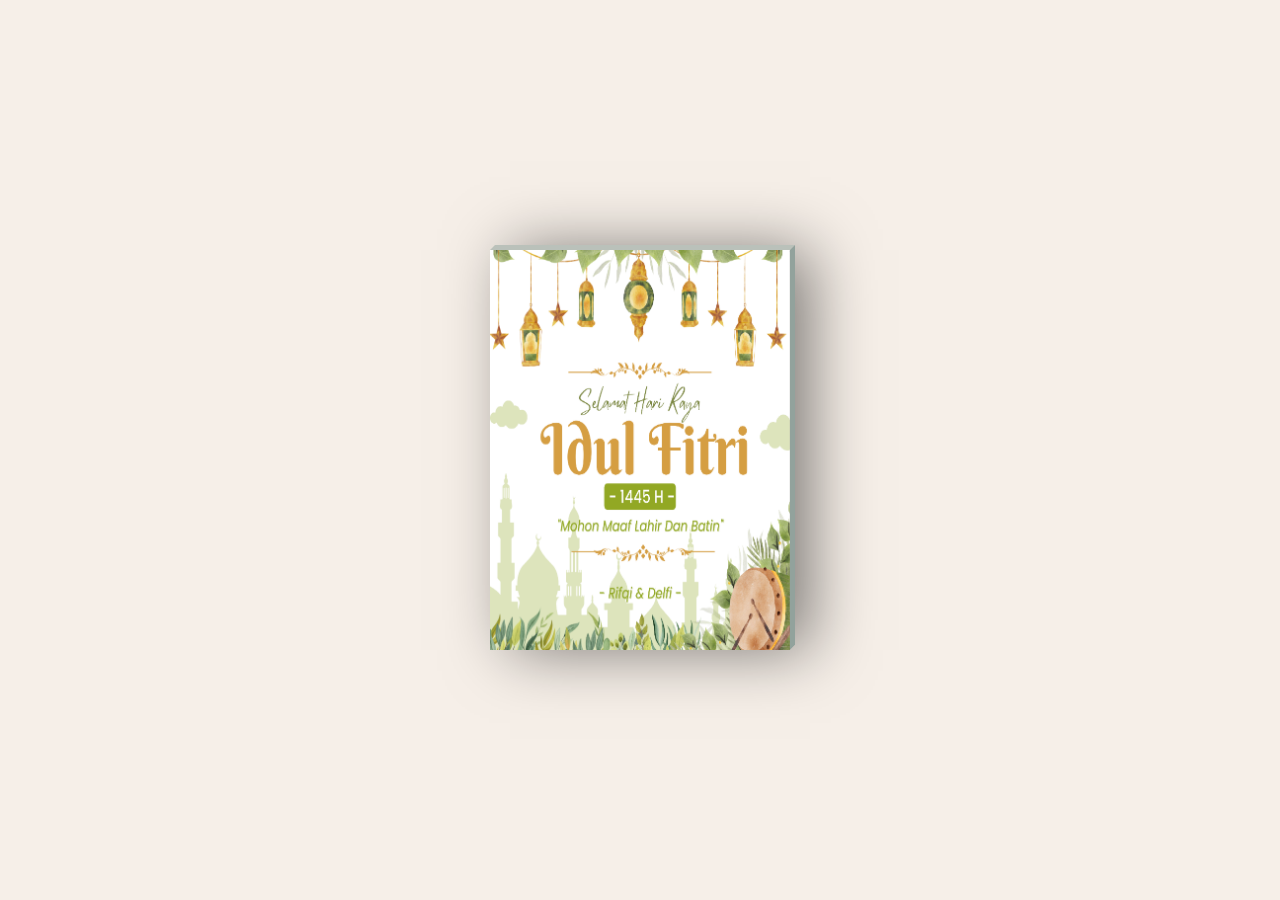
<file: rifqidelfi.html>
<!DOCTYPE html>
<html>
<head>
	<meta charset="utf-8">
	<meta name="viewport" content="width=device-width, initial-scale=1">
	<title>Selamat Hari Raya Idul Fitri</title>
	<link rel="stylesheet" type="text/css" href="flower.css">
</head>
<body>
	<div class="card">
		<div class="imgBox">
			<Sediv class="bark"></Sediv>
			<img src="img/IMG_20240410_054410_243.jpg" width="100%" height="100%">
		</div>
		<div class="details">
			<center><h3 class="color2" center>Selamat Hari Raya</h3> <!-- Tulis judul di sini -->
			<h3 class="color2" center>Idul Fitri 1445 H</h3></center> <!-- Tulis sub-judul di sini -->
			<h4 class="color1">-- تَقَبَّلَ اللَّهُ مِنَّا وَمِنْكُمْ وَ تَقَبَّلْ ياَ كَرِيْمُ   --</h4> <!-- Tulis bait awal di sini -->
			<h4>Taqabbalallahu Minna Wa Minkum</h4>
			<h4>Semoga Allah SWT menerima amal</h4>
			<h4>ibadah kita, memaafkan kesalahan kita,</h4>
			<h4>dan menjadikan kita sebagai hamba- </h4>
			<h4>hambaNya yang kembali ke fitrah.</h4>
			<h4 class="color1">-- Stay safe and healthy --</h4>
      <!-- Tulis bait akhir di sini -->
		
			<h4 class="text-right color2">♥ Rifqi dan Delfi ♥</h4>
		</div> <!-- Tulis nama kamu di sini -->
	</div>
</body>
</html>
</file>
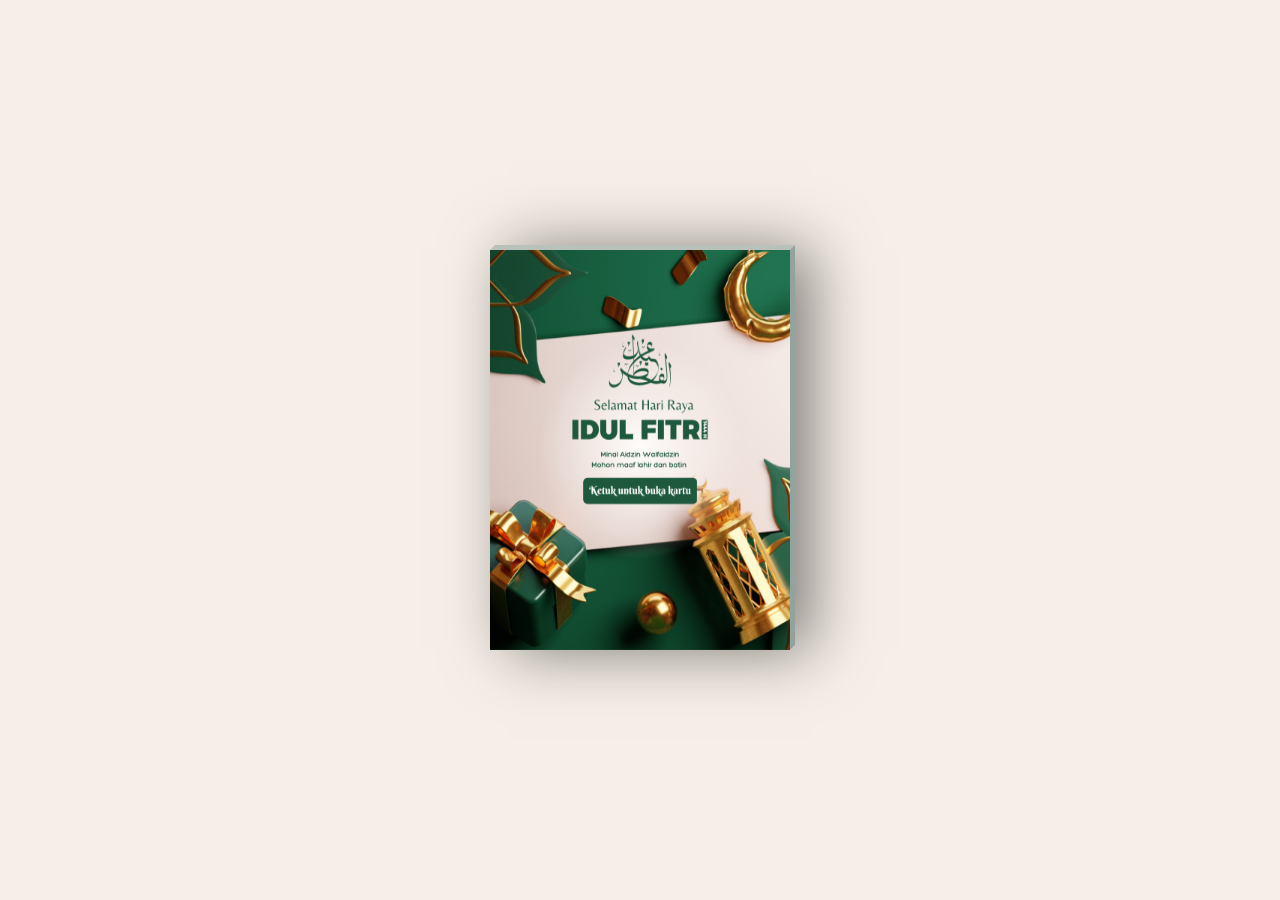
<file: sobrikeluarga.html>
<!DOCTYPE html>
<html>
<head>
	<meta charset="utf-8">
	<meta name="viewport" content="width=device-width, initial-scale=1">
	<title>Selamat Hari Raya Idul Fitri</title>
	<link rel="stylesheet" type="text/css" href="flower.css">
</head>
<body>
	<div class="card">
		<div class="imgBox">
			<Sediv class="bark"></Sediv>
			<img src="img/coversobrikeluarga.png" width="100%" height="100%">
		</div>
		<div class="details">
			<center><h3 class="color2">Selamat Hari Raya</h3> <!-- Tulis judul di sini -->
			<h3 class="color2">Idul Fitri 1444 H</h3></center><!-- Tulis sub-judul di sini -->
			<h4 class="color1">-- تَقَبَّلَ اللَّهُ مِنَّا وَمِنْكُمْ وَ تَقَبَّلْ ياَ كَرِيْمُ   --</h4> <!-- Tulis bait awal di sini -->
			<h4>Taqabbalallahu Minna Wa Minkum</h4>
			<h4>Semoga segala salah dan khilaf dapat</h4>
			<h4>dimaafkan. Minal aidin walfaizin,</h4>
			<h4>Mohon maaf lahir dan batin</h4>
      <!-- Tulis bait akhir di sini -->
		
			<h4 class="text-right color2">♥ Sobri & keluarga ♥</h4>
		</div> <!-- Tulis nama kamu di sini -->
	</div>
</body>
</html>
</file>
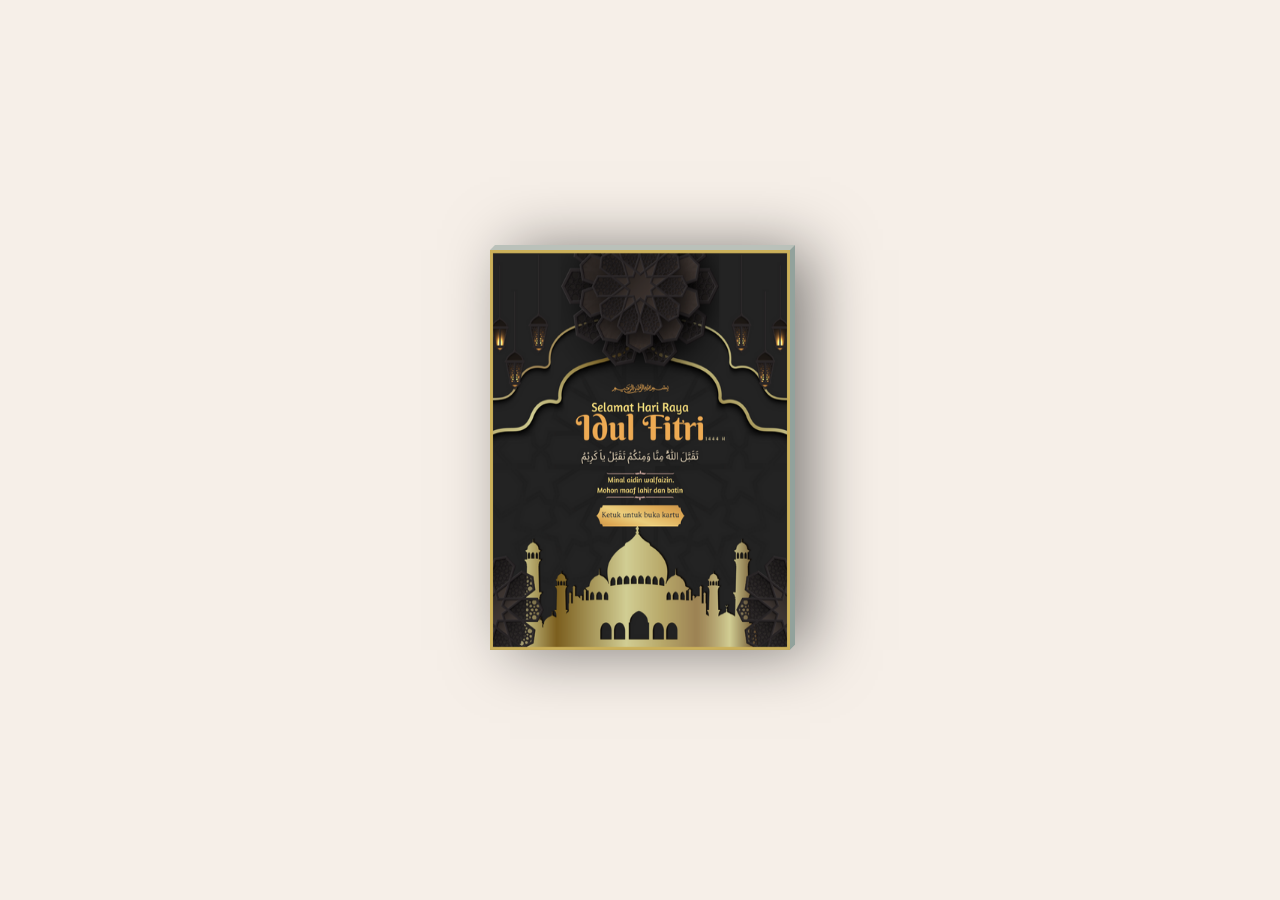
<file: suwandikeluarga.html>
<!DOCTYPE html>
<html>
<head>
	<meta charset="utf-8">
	<meta name="viewport" content="width=device-width, initial-scale=1">
	<title>Selamat Hari Raya Idul Fitri</title>
	<link rel="stylesheet" type="text/css" href="flower.css">
</head>
<body>
	<div class="card">
		<div class="imgBox">
			<Sediv class="bark"></Sediv>
			<img src="img/coversuwandikeluarga.png" width="100%" height="100%">
		</div>
		<div class="details">
			<center><h3 class="color2" center>Selamat Hari Raya</h3> <!-- Tulis judul di sini -->
			<h3 class="color2" center>Idul Fitri 1444 H</h3></center> <!-- Tulis sub-judul di sini -->
			<h4 class="color1">-- تَقَبَّلَ اللَّهُ مِنَّا وَمِنْكُمْ وَ تَقَبَّلْ ياَ كَرِيْمُ   --</h4> <!-- Tulis bait awal di sini -->
			<h4>Taqabbalallahu Minna Wa Minkum</h4>
			<h4>Semoga Allah SWT menerima amal</h4>
			<h4>ibadah kita, memaafkan kesalahan kita,</h4>
			<h4>dan menjadikan kita sebagai hamba- </h4>
			<h4>hambaNya yang kembali ke fitrah.</h4>
			<h4 class="color1">-- Stay safe and healthy --</h4>
      <!-- Tulis bait akhir di sini -->
		
			<h4 class="text-right color2">♥ Suwandi & keluarga ♥</h4>
		</div> <!-- Tulis nama kamu di sini -->
	</div>
</body>
</html>
</file>
<file: flower.css>
@import url('https://fonts.googleapis.com/css?family=Amaranth');
@import url('https://fonts.googleapis.com/css?family=Berkshire+Swash');

body {

  background: #F6EFE8 ; /*CAPE HONEY*/
  margin: 0px;
  padding: 0px;
}

::selection {
  background: transparent;
}

h4 {
  font-size: 15px;
  line-height: 5px;
  font-family: 'Amaranth', cursive !important;
}





h3 {
  font-size: 26px;
  line-height: 1px;
  font-family: 'Berkshire Swash', cursive !important;
}

.color1{color:#EEAB54}/*MOUNTAIN MEADOW*/
.color2{color:#5B3A27/*TALL POPPY*/}
.color3{color:#013243/*SHERPA BLUE*/}


.card {
  color: #013243; /*SHERPA BLUE*/
  position: absolute;
  top: 50%;
  left: 50%;
  width: 300px;
  height: 400px;
  background: #e0e1dc;
  transform-style: preserve-3d;
  transform: translate(-50%,-50%) perspective(2000px);
  box-shadow: inset 300px 0 50px rgba(0,0,0,.5), 20px 0 60px rgba(0,0,0,.5);
  transition: 2s;
}

.card:hover {
  transform: translate(-50%,-50%) perspective(2000px) rotate(15deg) scale(1.2);
  box-shadow: inset 20px 0 50px rgba(0,0,0,.5), 0 10px 100px rgba(0,0,0,.5);
}

.card:before {
  content:'';
  position: absolute;
  top: -5px;
  left: 0;
  width: 100%;
  height: 5px;
  background: #BAC1BA;
  transform-origin: bottom;
  transform: skewX(-45deg);
}

.card:after {
  content: '';
  position: absolute;
  top: 0;
  right: -5px;
  width: 5px;
  height: 100%;
  background: #92A29C;
  transform-origin: left;
  transform: skewY(-45deg);
}

.card .imgBox {
  width: 100%;
  height: 100%;
  position: relative;
  transform-origin: left;
  transition: .7s;
}

.card .bark {
  position: absolute;
  background: #e0e1dc;
  width: 100%;
  height: 100%;
  opacity: 0;
  transition: .7s;
}

.card .imgBox img {
  min-width: 250px;
  max-height: 400px;
}

.card:hover .imgBox {
  transform: rotateY(-135deg);
}

.card:hover .bark {
  opacity: 1;
  transition: .6s;
  box-shadow: 300px 200px 100px rgba(0, 0, 0, .4) inset;
}

.card .details {
  position: absolute;
  top: 0;
  left: 0;
  box-sizing: border-box;
  padding: 0 0 0 10px;
  z-index: -1;
  margin-top: 70px;
}

.card .details p {
  font-size: 15px;
  line-height: 5px;
  transform: rotate(-10deg);
  padding: 0 0 0 20px;
}

.card .details h4 {
  text-align: center;
}

.text-right {
  text-align: right;
}
</file>
